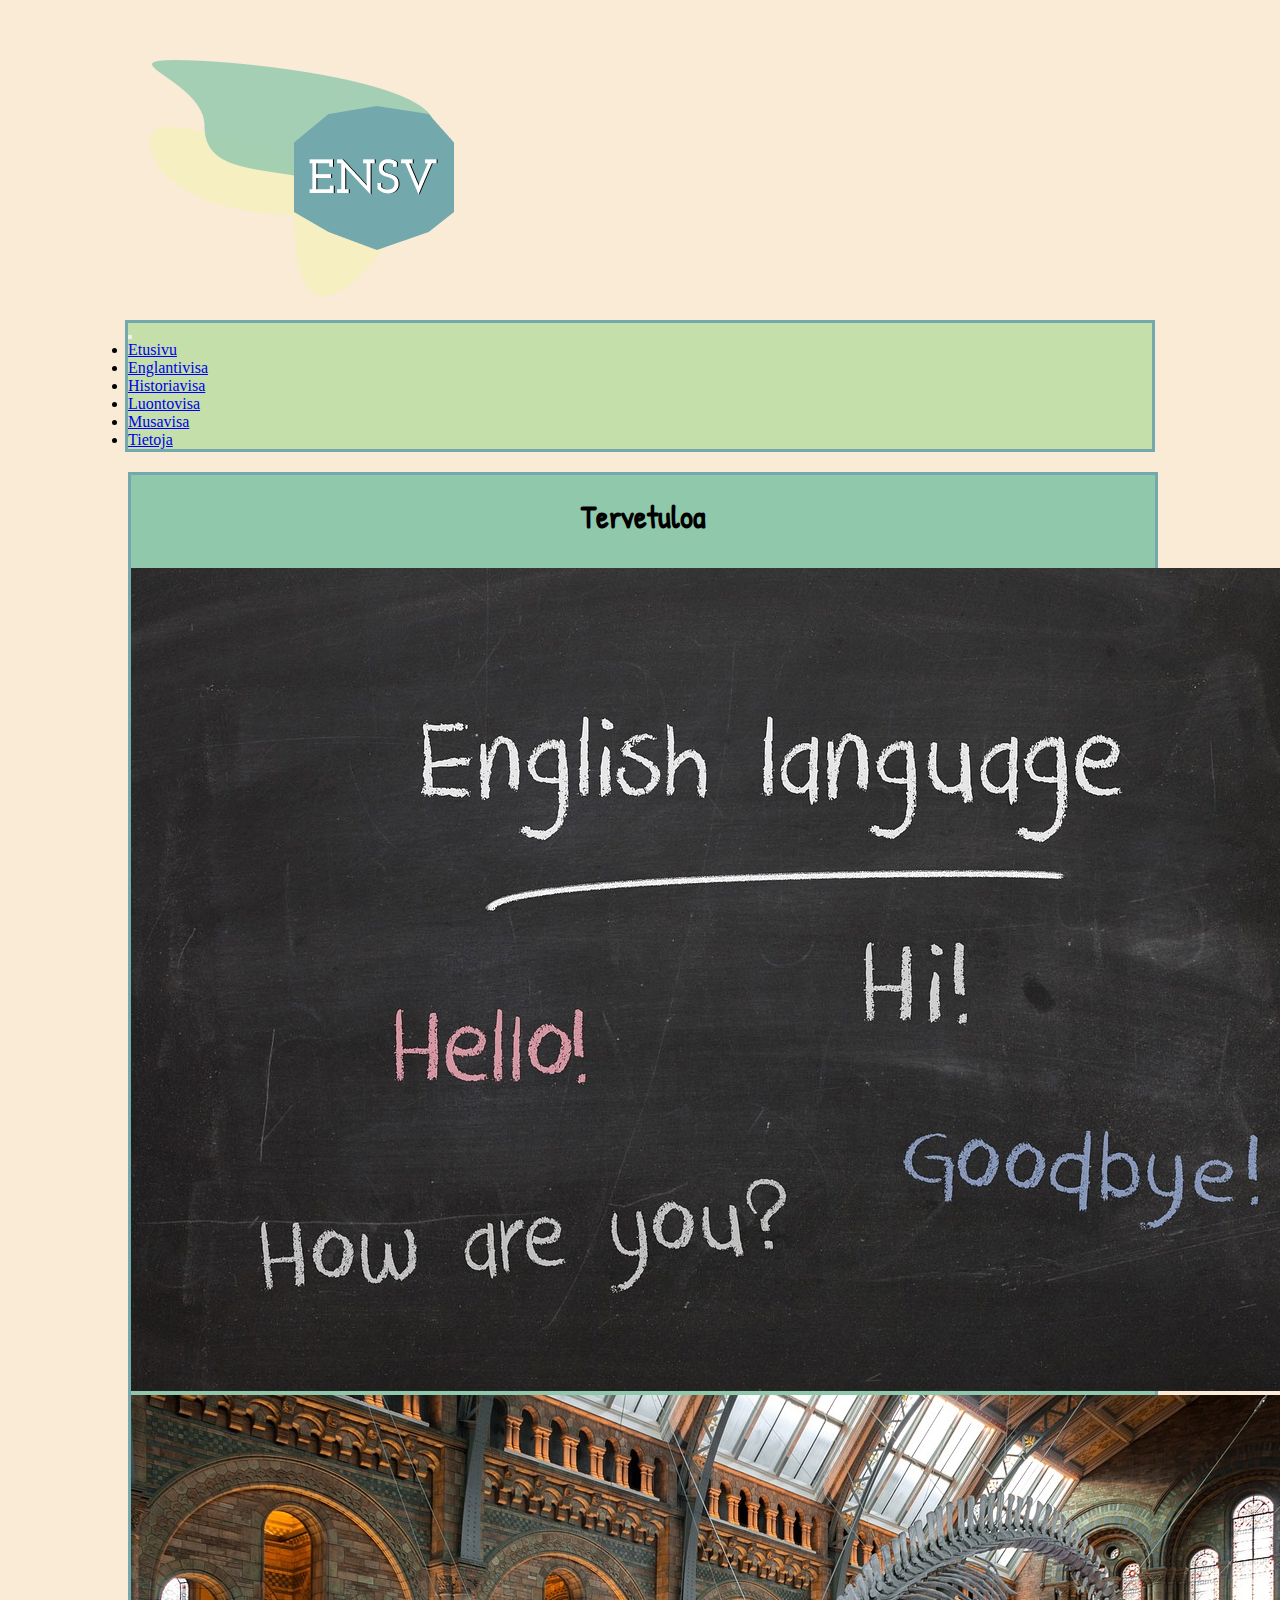
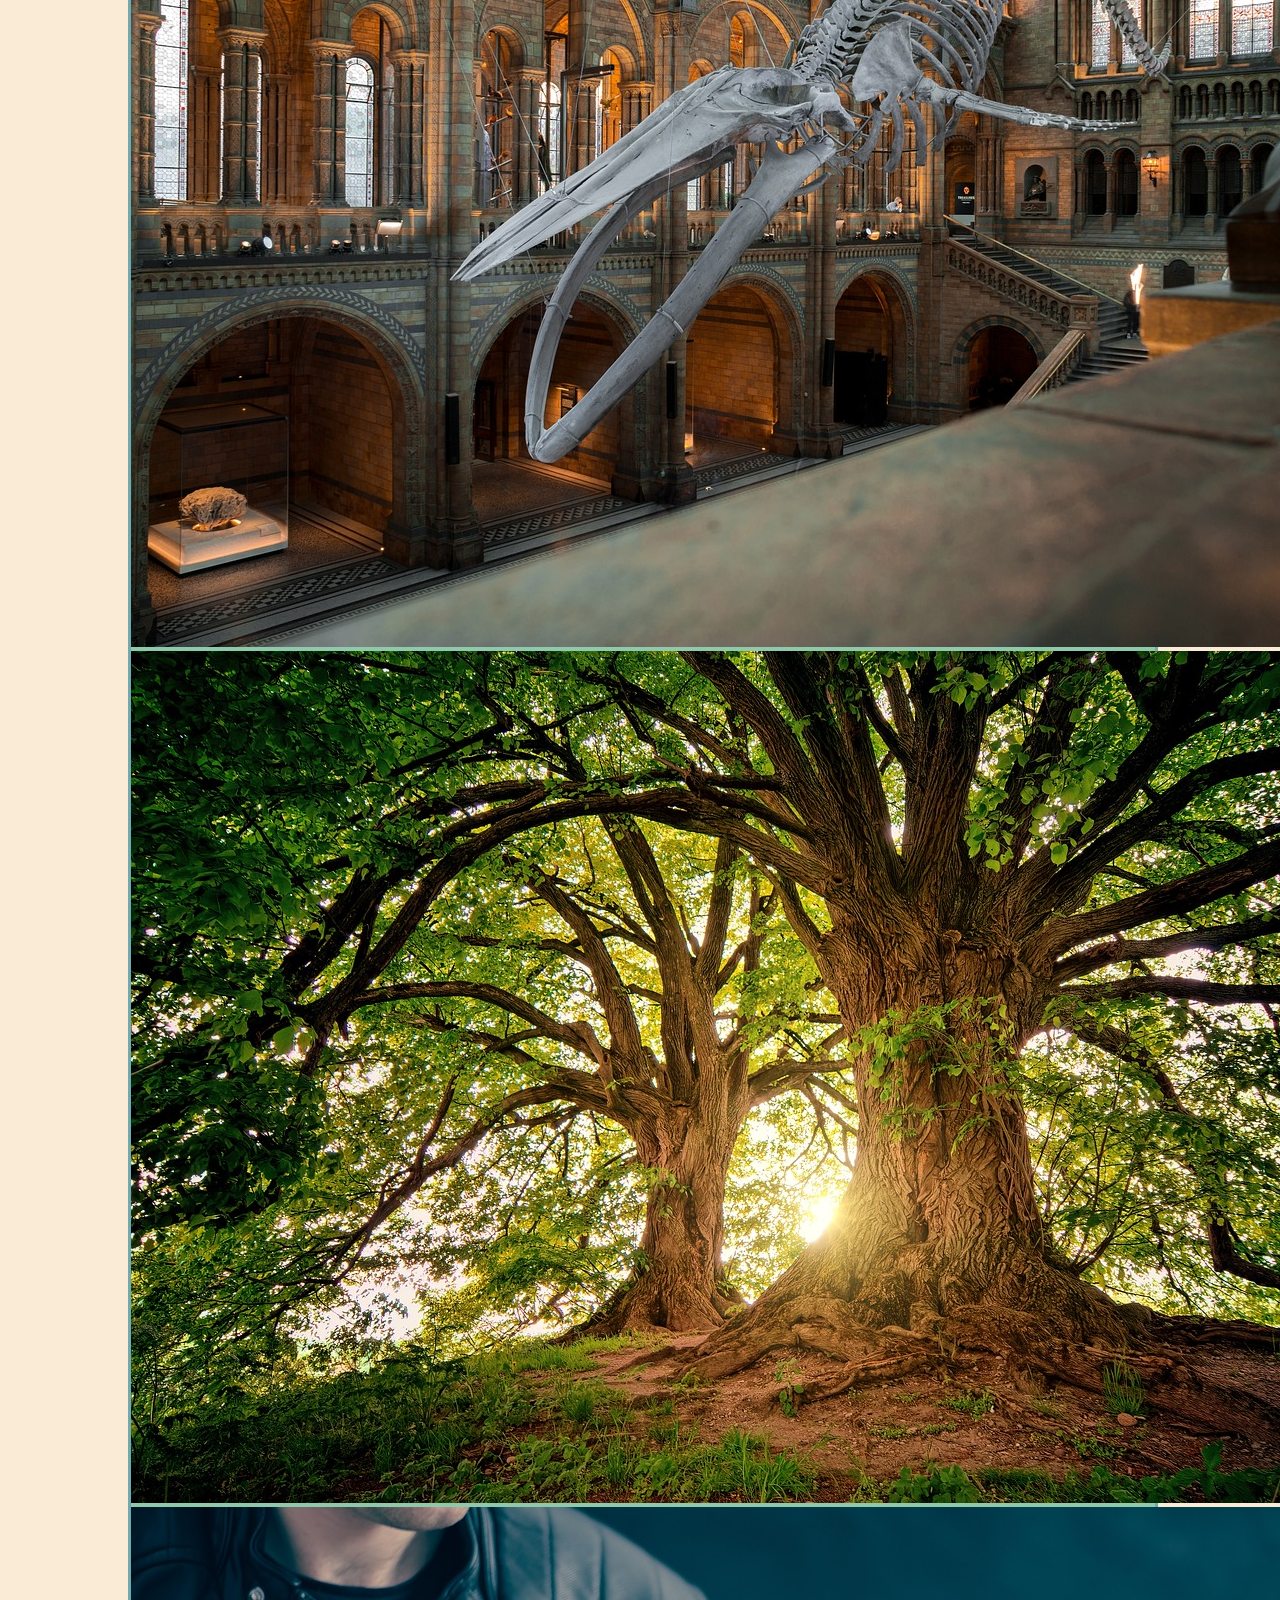
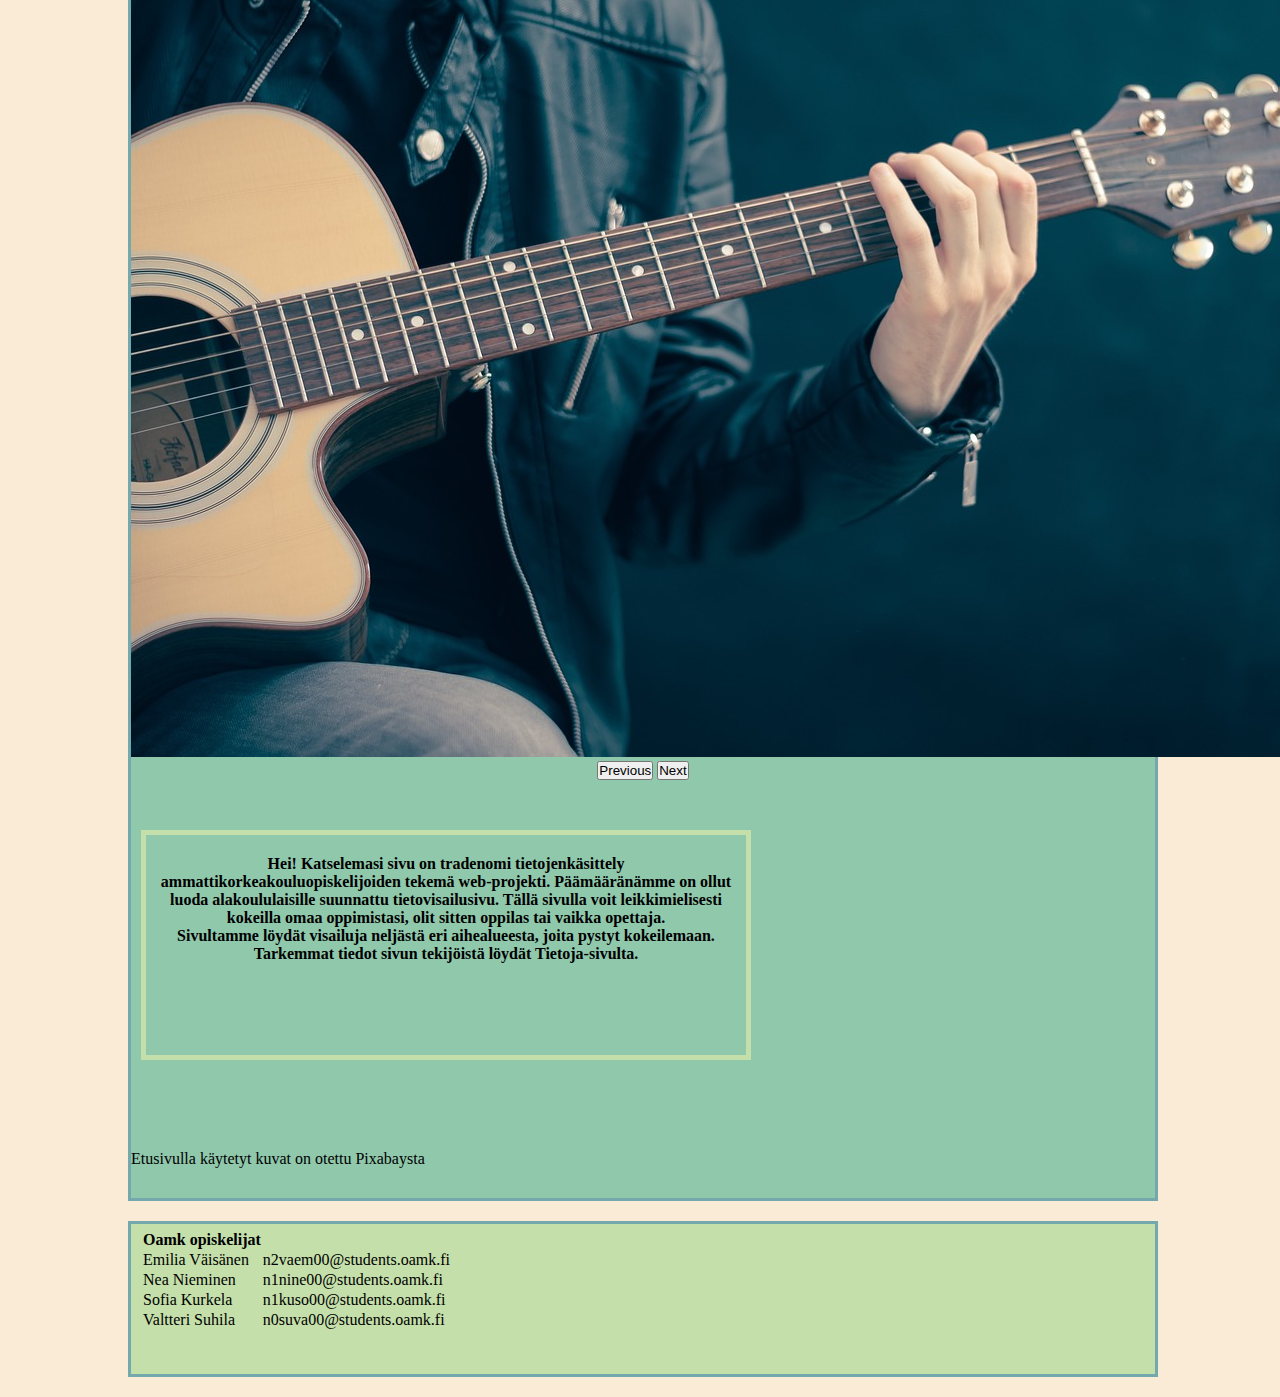
<file: index.html>
<!DOCTYPE html>
<html lang="en">
  <head>
    <meta charset="UTF-8" />
    <meta http-equiv="X-UA-Compatible" content="IE=edge" />
    <meta name="viewport" content="width=device-width, initial-scale=1.0" />
    <title>ENSV Visat</title>
    <!-- bootsrap carousel linkit -->
    <link
      href="https://cdn.jsdelivr.net/npm/bootstrap@5.2.3/dist/css/bootstrap.min.css"
      rel="stylesheet"
      integrity="sha384-rbsA2VBKQhggwzxH7pPCaAqO46MgnOM80zW1RWuH61DGLwZJEdK2Kadq2F9CUG65"
      crossorigin="anonymous"
    />
    <script
      src="https://cdn.jsdelivr.net/npm/bootstrap@5.2.3/dist/js/bootstrap.bundle.min.js"
      integrity="sha384-kenU1KFdBIe4zVF0s0G1M5b4hcpxyD9F7jL+jjXkk+Q2h455rYXK/7HAuoJl+0I4"
      crossorigin="anonymous"
    ></script>

    <link rel="stylesheet" href="style.css" />
    <link
      href="https://cdn.jsdelivr.net/npm/bootstrap@5.1.3/dist/css/bootstrap.min.css"
      rel="stylesheet"
      integrity="sha384-1BmE4kWBq78iYhFldvKuhfTAU6auU8tT94WrHftjDbrCEXSU1oBoqyl2QvZ6jIW3"
      crossorigin="anonymous"
    />
    <script
      src="https://code.jquery.com/jquery-3.2.1.slim.min.js"
      integrity="sha384-KJ3o2DKtIkvYIK3UENzmM7KCkRr/rE9/Qpg6aAZGJwFDMVNA/GpGFF93hXpG5KkN"
      crossorigin="anonymous"
    ></script>
    <script
      src="https://cdn.jsdelivr.net/npm/popper.js@1.12.9/dist/umd/popper.min.js"
      integrity="sha384-ApNbgh9B+Y1QKtv3Rn7W3mgPxhU9K/ScQsAP7hUibX39j7fakFPskvXusvfa0b4Q"
      crossorigin="anonymous"
    ></script>
    <script
      src="https://cdn.jsdelivr.net/npm/bootstrap@4.0.0/dist/js/bootstrap.min.js"
      integrity="sha384-JZR6Spejh4U02d8jOt6vLEHfe/JQGiRRSQQxSfFWpi1MquVdAyjUar5+76PVCmYl"
      crossorigin="anonymous"
    ></script>
    <!-- google fontin link -->
    <link rel="preconnect" href="https://fonts.googleapis.com" />
    <link rel="preconnect" href="https://fonts.gstatic.com" crossorigin />
    <link
      href="https://fonts.googleapis.com/css2?family=Patrick+Hand&display=swap"
      rel="stylesheet"
    />
  </head>
  <body id="body">
    <p>
      <a href="index.html">
        <img id="logo" src="kuvat/ensv.png" alt="index.html" />
      </a>
    </p>
    <nav class="navbar navbar-expand-lg navbar-light">
      <a class="navbar-brand" href="#" style="display: none">Navbar</a>
      <button
        class="navbar-toggler"
        type="button"
        data-toggle="collapse"
        data-target="#navbarNav"
        aria-controls="navbarNav"
        aria-expanded="false"
        aria-label="Toggle navigation"
      >
        <span class="navbar-toggler-icon"></span>
      </button>
      <div class="collapse navbar-collapse" id="navbarNav">
        <ul class="navbar-nav">
          <li class="nav-item active">
            <a class="nav-link" href="index.html">Etusivu</a>
          </li>
          <li class="nav-item">
            <a class="nav-link" href="visat/englantivisa.html">Englantivisa</a>
          </li>
          <li class="nav-item">
            <a class="nav-link" href="visat/historiavisa.html">Historiavisa</a>
          </li>
          <li class="nav-item">
            <a class="nav-link" href="visat/luontovisa.html">Luontovisa</a>
          </li>
          <li class="nav-item">
            <a class="nav-link" href="visat/musavisa.html">Musavisa</a>
          </li>
          <li class="nav-item">
            <a class="nav-link" href="tietojasivu/tietoja.html">Tietoja</a>
          </li>
        </ul>
      </div>
    </nav>
    <article>
      <h1 id="ekaotsikko">Tervetuloa</h1>

      <!-- bootstrap column alkaa -->
      <div class="container text-center">
        <div class="row">
          <div class="col">
            <!-- Bootstrap carousel alkaa -->
            <div
              id="carouselExampleControls"
              class="carousel slide"
              data-bs-ride="carousel"
            >
              <div class="carousel-inner">
                <div class="carousel-item active">
                  <img
                    src="kuvat/enkkukuva.jpg"
                    class="d-block w-100"
                    alt="enkkukuva"
                  />
                </div>
                <div class="carousel-item">
                  <img
                    src="kuvat/historiakuva.jpg"
                    class="d-block w-100"
                    alt="historiakuva"
                  />
                </div>
                <div class="carousel-item">
                  <img
                    src="kuvat/luontokuva.jpg"
                    class="d-block w-100"
                    alt="luontokuva"
                  />
                </div>
                <div class="carousel-item">
                  <img
                    src="kuvat/Musiikkikuva.jpg"
                    class="d-block w-100"
                    alt="musiikkikuva"
                  />
                </div>
              </div>
              <button
                class="carousel-control-prev"
                type="button"
                data-bs-target="#carouselExampleControls"
                data-bs-slide="prev"
              >
                <span
                  class="carousel-control-prev-icon"
                  aria-hidden="true"
                ></span>
                <span class="visually-hidden">Previous</span>
              </button>
              <button
                class="carousel-control-next"
                type="button"
                data-bs-target="#carouselExampleControls"
                data-bs-slide="next"
              >
                <span
                  class="carousel-control-next-icon"
                  aria-hidden="true"
                ></span>
                <span class="visually-hidden">Next</span>
              </button>
            </div>
            <!-- Bootstrap carousel loppuu -->
          </div>
          <div class="col">
            <h2 style="font-size: 1em" id="textcontent">Hei! Katselemasi sivu on tradenomi tietojenkäsittely ammattikorkeakouluopiskelijoiden tekemä web-projekti. Päämääränämme on ollut luoda alakoululaisille suunnattu tietovisailusivu. Tällä sivulla voit leikkimielisesti kokeilla omaa oppimistasi, olit sitten oppilas tai vaikka opettaja. <br> Sivultamme löydät visailuja neljästä eri aihealueesta, joita pystyt kokeilemaan. Tarkemmat tiedot sivun tekijöistä löydät <a href="tietojasivu/tietoja.html" id="info"> Tietoja-</a>sivulta.<br> 
            </h2>
            <p>Etusivulla käytetyt kuvat on otettu <a href="https://pixabay.com/"  target="_blank" id="pixabay">Pixabaysta</a></p> 
          </div>
        </div>
      </div>
      <!-- bootstrap column loppuu -->
    </article>
    <footer>
      <table>
        <tr>
          <th>Oamk opiskelijat</th>
        </tr>
        <tr>
          <td>Emilia Väisänen</td>
          <td>n2vaem00@students.oamk.fi</td>
        </tr>
        <tr>
          <td>Nea Nieminen</td>
          <td>n1nine00@students.oamk.fi</td>
        </tr>
        <tr>
          <td>Sofia Kurkela</td>
          <td>n1kuso00@students.oamk.fi</td>
        </tr>
        <tr>
          <td>Valtteri Suhila</td>
          <td>n0suva00@students.oamk.fi</td>
        </tr>
      </table>
    </footer>
  </body>
</html>
</file>
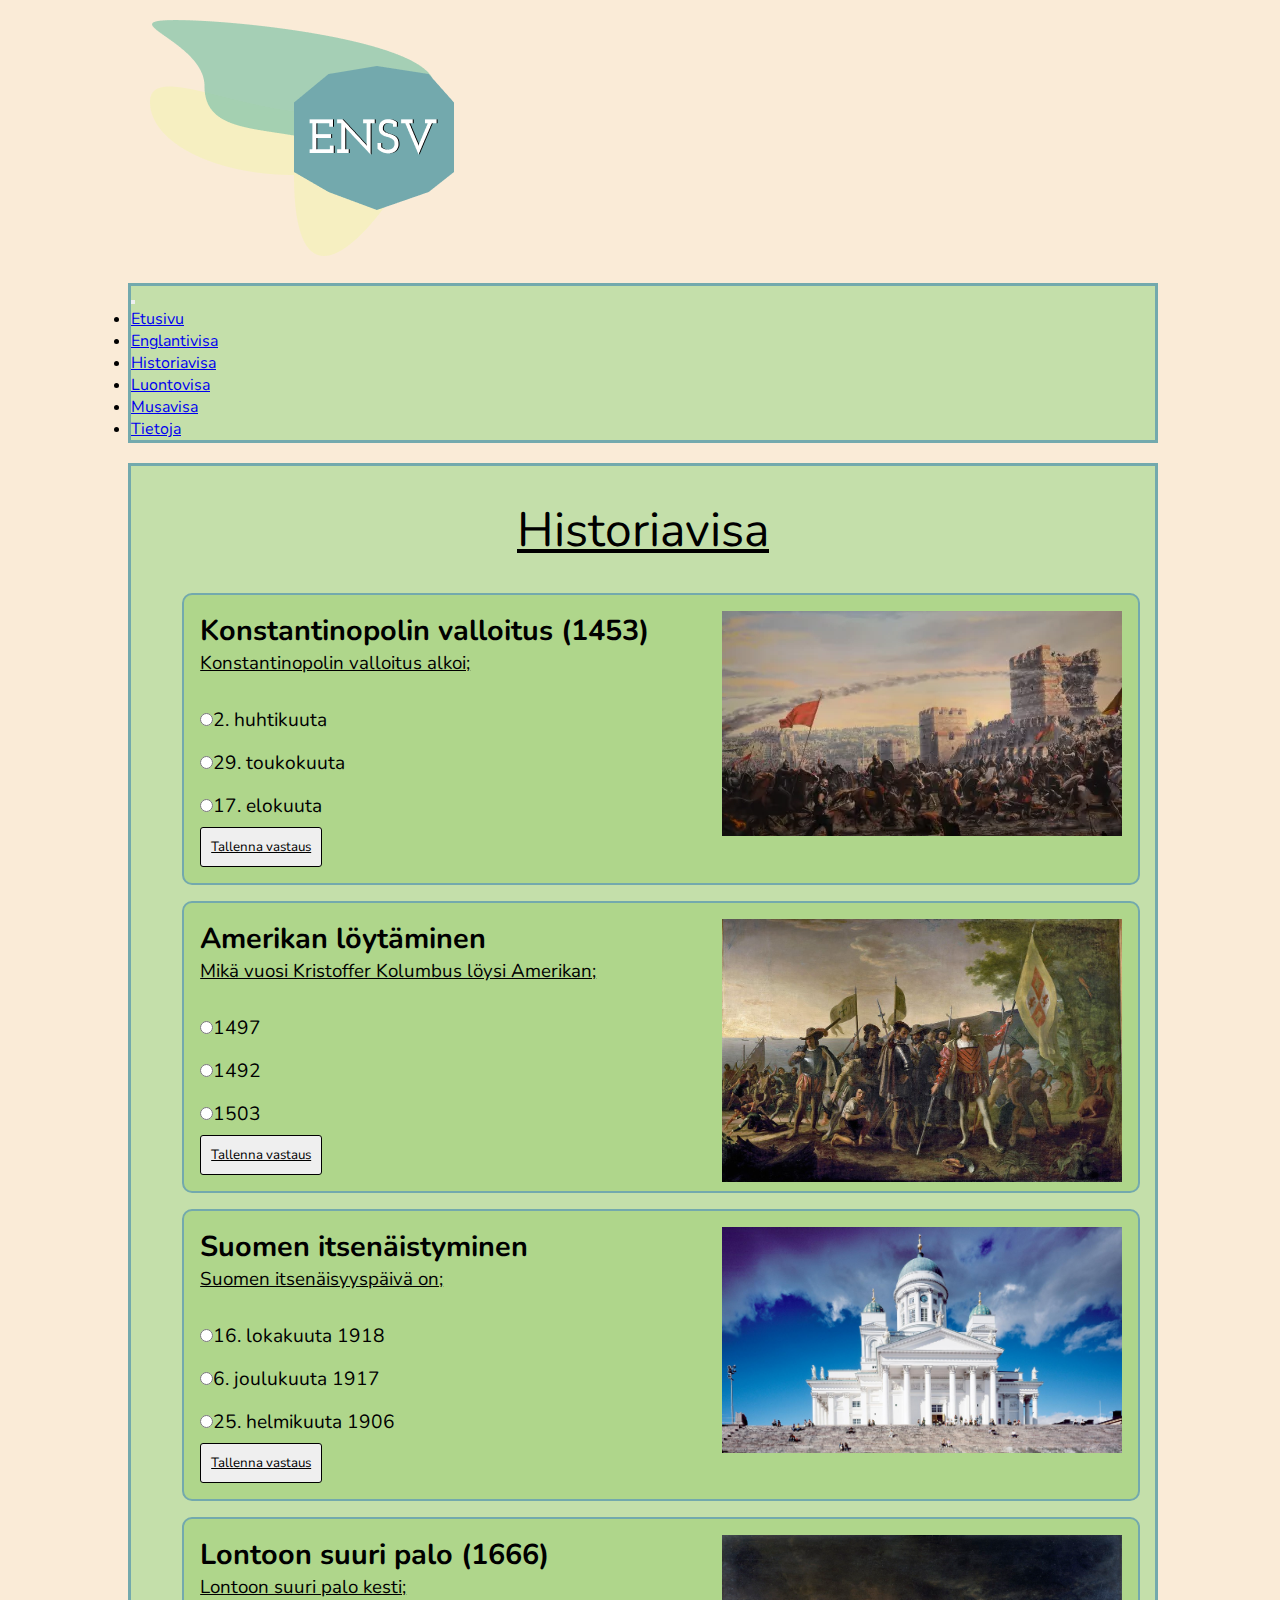
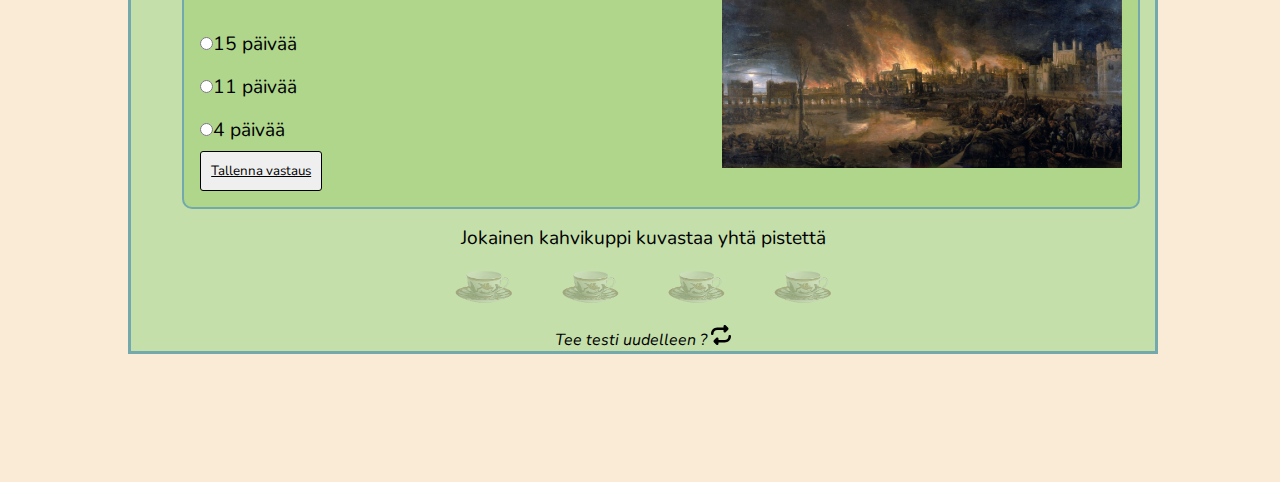
<file: visat/historiavisa.html>
<!DOCTYPE html>
<html lang="en">
<head>
    <meta charset="UTF-8">
    <meta http-equiv="X-UA-Compatible" content="IE=edge">
    <meta name="viewport" content="width=device-width, initial-scale=1.0">
    <title>Document</title>
    <link rel="stylesheet" href="../tyylit/historiavisa.css">
    <link href="https://cdn.jsdelivr.net/npm/bootstrap@5.1.3/dist/css/bootstrap.min.css" rel="stylesheet" integrity="sha384-1BmE4kWBq78iYhFldvKuhfTAU6auU8tT94WrHftjDbrCEXSU1oBoqyl2QvZ6jIW3" crossorigin="anonymous">
    <link rel="preconnect" href="https://fonts.googleapis.com">
    <link rel="preconnect" href="https://fonts.gstatic.com" crossorigin>
    <link href="https://fonts.googleapis.com/css2?family=Nunito:wght@300&display=swap" rel="stylesheet">
    <link rel="stylesheet" href="https://fonts.googleapis.com/css2?family=Material+Symbols+Outlined:opsz,wght,FILL,GRAD@20..48,100..700,0..1,-50..200" />
</head>
<body id="body">
    <p><a href="../index.html">    
        <img id="logo" src="../kuvat/ensv.png" alt="index.html">
    </a></p>
    <nav class="navbar navbar-expand-lg navbar-light">
        <a class="navbar-brand" href="#" style="display: none">Navbar</a>
        <button class="navbar-toggler" type="button" data-toggle="collapse" data-target="#navbarNav" aria-controls="navbarNav" aria-expanded="false" aria-label="Toggle navigation">
          <span class="navbar-toggler-icon"></span>
        </button>
        <div class="collapse navbar-collapse" id="navbarNav">
          <ul class="navbar-nav">
            <li class="nav-item active">
              <a class="nav-link" href="../index.html">Etusivu</a>
            </li>
            <li class="nav-item">
              <a class="nav-link" href="../visat/englantivisa.html">Englantivisa</a>
            </li>
            <li class="nav-item">
              <a class="nav-link" href="../visat/historiavisa.html">Historiavisa</a>
            </li>
            <li class="nav-item">
              <a class="nav-link" href="../visat/luontovisa.html">Luontovisa</a>
            </li>
            <li class="nav-item">
              <a class="nav-link" href="../visat/musavisa.html">Musavisa</a>
            </li>
            <li class="nav-item">
              <a class="nav-link" href="../tietojasivu/tietoja.html">Tietoja</a>
            </li>
          </ul>
        </div>
      </nav>
<article>    
    <ul id="historiavisa">Historiavisa</ul>
        <div id="kysymys">
            <img src="../kuvat/konstantinopoli.png" style="float: right" id="kuva">
                <h2>Konstantinopolin valloitus (1453)
                    <p id="otsikko2">Konstantinopolin valloitus alkoi;</p>
                </h2>
            <div>
                <br><input type="radio" name="kysymys1" class="vaihtoehdot" id="correct1"><span id="question">2. huhtikuuta</span>
                <br><input type="radio" name="kysymys1" class="vaihtoehdot" id="wrong1"><span id="question">29. toukokuuta</span>
                <br><input type="radio" name="kysymys1" class="vaihtoehdot" id="wrong2"><span id="question">17. elokuuta</span>
                <br><button name="Tallenna" type="submit" onclick="results()" id="save">Tallenna vastaus</button>
                <p id="answer1"></p>
            </div>
        </div>
        <div id="kysymys">
            <img src="../kuvat/kolumbus.png" style="float: right" id="kuva">
                <h2>Amerikan löytäminen
                    <p id="otsikko2">Mikä vuosi Kristoffer Kolumbus löysi Amerikan;</p>
                </h2>
            <div>
                <br><input type="radio" name="kysymys2" class="vaihtoehdot" id="wrong3"><span id="question">1497</span> 
                <br><input type="radio" name="kysymys2" class="vaihtoehdot" id="correct2"><span id="question">1492</span>
                <br><input type="radio" name="kysymys2" class="vaihtoehdot" id="wrong4"><span id="question">1503</span>
                <br><button name="Tallenna" type="submit" onclick="results()" id="save">Tallenna vastaus</button>
                <p id="answer2"></p>
            </div>
        </div>
        <div id="kysymys">
            <img src="../kuvat/tuomiokirkko.png" style="float: right" id="kuva">
                <h2>Suomen itsenäistyminen
                    <p id="otsikko2">Suomen itsenäisyyspäivä on;</p>
                </h2>
            <div>
                <br><input type="radio" name="kysymys3" class="vaihtoehdot" id="wrong5"><span id="question">16. lokakuuta 1918</span>
                <br><input type="radio" name="kysymys3" class="vaihtoehdot" id="correct3"><span id="question">6. joulukuuta 1917</span>
                <br><input type="radio" name="kysymys3" class="vaihtoehdot" id="wrong6"><span id="question">25. helmikuuta 1906</span>
                <br><button name="Tallenna" type="submit" onclick="results()" id="save">Tallenna vastaus</button>
                <p id="answer3"></p>
            </div>
        </div>
        <div id="kysymys">
            <img src="../kuvat/lontoo.png" style="float: right" id="kuva">
                <h2>Lontoon suuri palo (1666)
                    <p id="otsikko2">Lontoon suuri palo kesti;</p>
                </h2>
            <div>
                <br><input type="radio" name="kysymys4" class="vaihtoehdot" id="wrong7"><span id="question">15 päivää</span>
                <br><input type="radio" name="kysymys4" class="vaihtoehdot" id="wrong8"><span id="question">11 päivää</span>
                <br><input type="radio" name="kysymys4" class="vaihtoehdot" id="correct4"><span id="question">4 päivää</span>
                <br><button name="Tallenna" type="submit" onclick="results()" id="save">Tallenna vastaus</button>
                <p id="answer4"></p>
            </div>
        </div>
    <div id="kahvi">
        <p style="text-align: center;">Jokainen kahvikuppi kuvastaa yhtä pistettä</p>
        <img src="../kuvat/kahvikuppi.png" alt="" id="kahvi1" class="kahvi">
        <img src="../kuvat/kahvikuppi.png" alt="" id="kahvi2" class="kahvi">
        <img src="../kuvat/kahvikuppi.png" alt="" id="kahvi3" class="kahvi">
        <img src="../kuvat/kahvikuppi.png" alt="" id="kahvi4" class="kahvi">
    </div>
    <div id="repeat"><i class="fa-solid fa-repeat"> Tee testi uudelleen ? <a href="historiavisa.html"> </i><svg xmlns="http://www.w3.org/2000/svg" viewBox="0 0 512 512"><!--! Font Awesome Pro 6.2.1 by @fontawesome - https://fontawesome.com License - https://fontawesome.com/license (Commercial License) Copyright 2022 Fonticons, Inc. --><path d="M0 224c0 17.7 14.3 32 32 32s32-14.3 32-32c0-53 43-96 96-96H320v32c0 12.9 7.8 24.6 19.8 29.6s25.7 2.2 34.9-6.9l64-64c12.5-12.5 12.5-32.8 0-45.3l-64-64c-9.2-9.2-22.9-11.9-34.9-6.9S320 19.1 320 32V64H160C71.6 64 0 135.6 0 224zm512 64c0-17.7-14.3-32-32-32s-32 14.3-32 32c0 53-43 96-96 96H192V352c0-12.9-7.8-24.6-19.8-29.6s-25.7-2.2-34.9 6.9l-64 64c-12.5 12.5-12.5 32.8 0 45.3l64 64c9.2 9.2 22.9 11.9 34.9 6.9s19.8-16.6 19.8-29.6V448H352c88.4 0 160-71.6 160-160z"/></svg></div></a>
</article>
<script src="../javascriptit/historiavisa.js"></script>
</body>
</html>
</file>
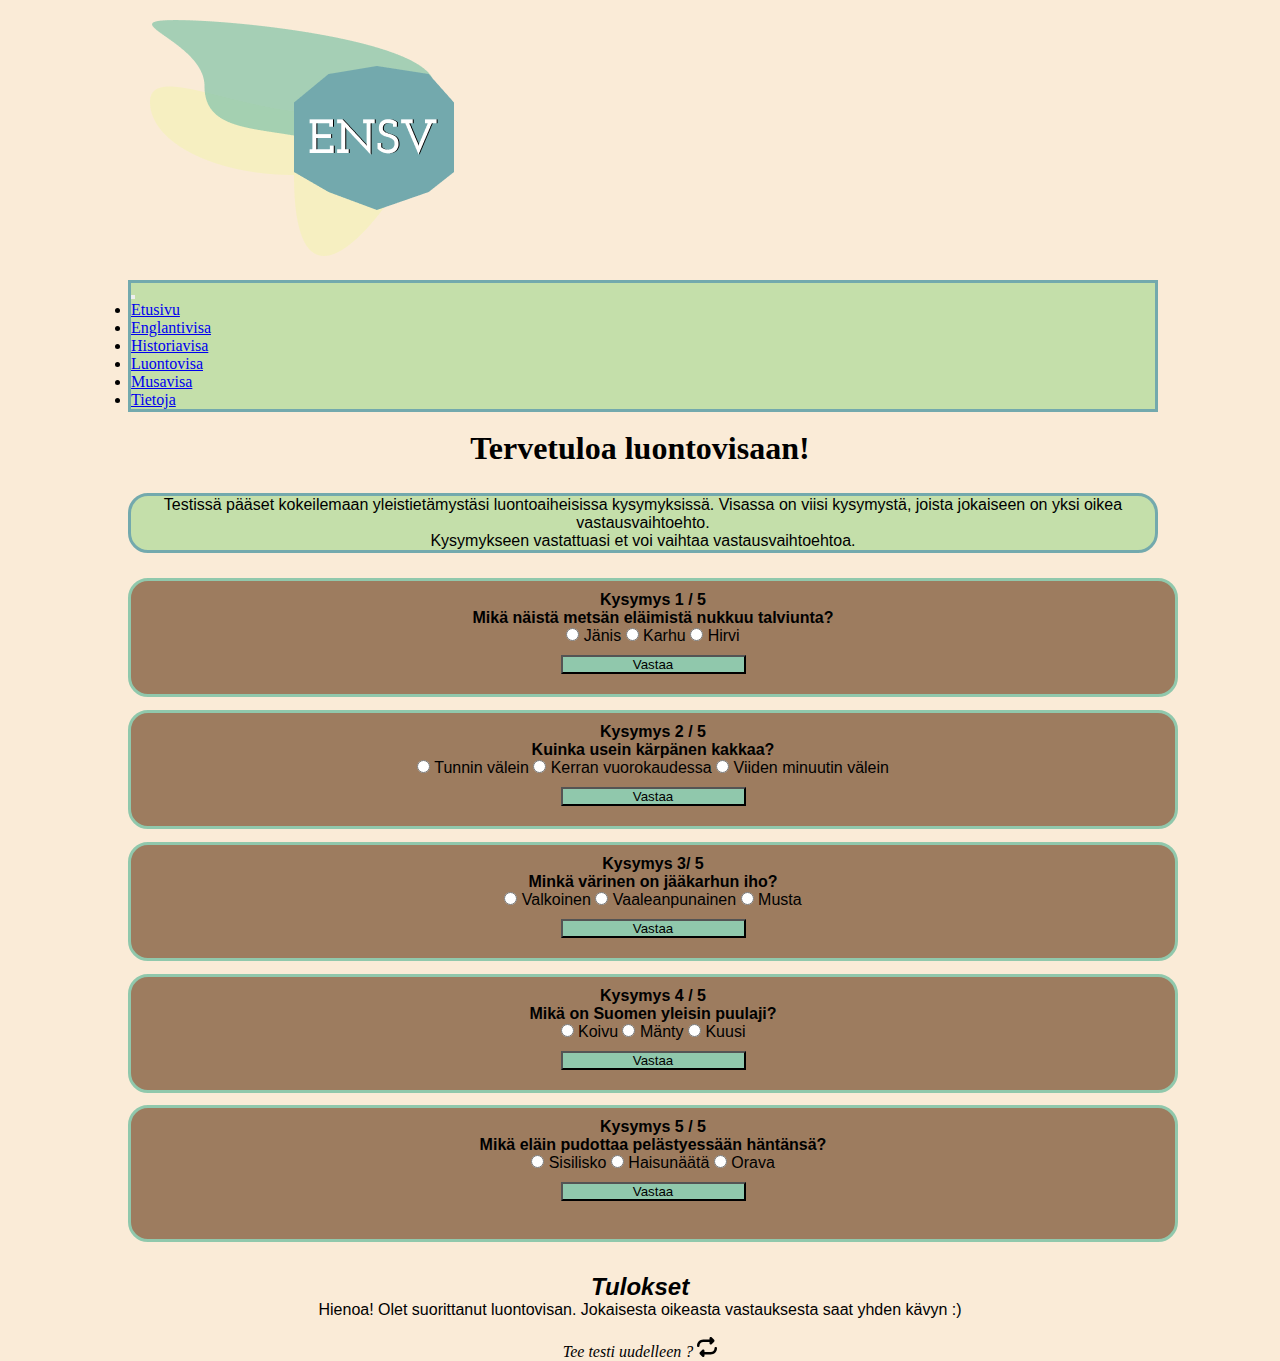
<file: visat/luontovisa.html>
<!DOCTYPE html>
<html lang="en">
<head>
  <meta charset="UTF-8">
  <meta http-equiv="X-UA-Compatible" content="IE=edge">
  <meta name="viewport" content="width=device-width, initial-scale=1.0">
  <title>Luontovisa</title>
  <link href="https://cdn.jsdelivr.net/npm/bootstrap@5.1.3/dist/css/bootstrap.min.css" rel="stylesheet" integrity="sha384-1BmE4kWBq78iYhFldvKuhfTAU6auU8tT94WrHftjDbrCEXSU1oBoqyl2QvZ6jIW3" crossorigin="anonymous">
    <script src="https://code.jquery.com/jquery-3.2.1.slim.min.js" integrity="sha384-KJ3o2DKtIkvYIK3UENzmM7KCkRr/rE9/Qpg6aAZGJwFDMVNA/GpGFF93hXpG5KkN" crossorigin="anonymous"></script>
    <script src="https://cdn.jsdelivr.net/npm/popper.js@1.12.9/dist/umd/popper.min.js" integrity="sha384-ApNbgh9B+Y1QKtv3Rn7W3mgPxhU9K/ScQsAP7hUibX39j7fakFPskvXusvfa0b4Q" crossorigin="anonymous"></script>
    <script src="https://cdn.jsdelivr.net/npm/bootstrap@4.0.0/dist/js/bootstrap.min.js" integrity="sha384-JZR6Spejh4U02d8jOt6vLEHfe/JQGiRRSQQxSfFWpi1MquVdAyjUar5+76PVCmYl" crossorigin="anonymous"></script>
<link rel="stylesheet" href="../tyylit/luontovisa.css">
</head>
<body id="content">

  <!-- Logon linkitys vie etusivulle -->
  <p><a href="../index.html">    
    <img id="logo" src="../kuvat/ensv.png" alt="index.html">
    </a></p>

    <!-- Navbar bootstrapista, linkitykset eri sivuille-->
        <nav class="navbar navbar-expand-lg navbar-light">
          <a class="navbar-brand" href="#" style="display: none">Navbar</a>
          <button class="navbar-toggler" type="button" data-toggle="collapse" data-target="#navbarNav" aria-controls="navbarNav" aria-expanded="false" aria-label="Toggle navigation">
            <span class="navbar-toggler-icon"></span>
          </button>
          <div class="collapse navbar-collapse" id="navbarNav">
            <ul class="navbar-nav">
              <li class="nav-item active">
                <a class="nav-link" href="../index.html">Etusivu</a>
              </li>
              <li class="nav-item">
                <a class="nav-link" href="../visat/englantivisa.html">Englantivisa</a>
              </li>
              <li class="nav-item">
                <a class="nav-link" href="../visat/historiavisa.html">Historiavisa</a>
              </li>
              <li class="nav-item">
                <a class="nav-link" href="../visat/luontovisa.html">Luontovisa</a>
              </li>
              <li class="nav-item">
                <a class="nav-link" href="../visat/musavisa.html">Musavisa</a>
              </li>
              <li class="nav-item">
                <a class="nav-link" href="../tietojasivu/tietoja.html">Tietoja</a>
              </li>
            </ul>
          </div>
        </nav>

        <br>

  <h1>Tervetuloa luontovisaan!</h1>
  <p id="caption">Testissä pääset kokeilemaan yleistietämystäsi luontoaiheisissa kysymyksissä. Visassa on viisi kysymystä, joista jokaiseen on yksi oikea vastausvaihtoehto. <br> Kysymykseen vastattuasi et voi vaihtaa vastausvaihtoehtoa. </p>

  <div class="questionBox">
    <b> <p class="questions"> <span> Kysymys 1 / 5 </span> Mikä näistä metsän eläimistä nukkuu talviunta? </p></b>
      
      <input type="radio" name="answer1" id="wrong1"> <span> Jänis </span>
      <input type="radio" name="answer1"  id="correct1"> <span> Karhu </span>
      <input type="radio" name="answer1" id="wrong2"> <span> Hirvi </span>

      <div>
        <button class="submit" onclick="getResults()" type="submit"> Vastaa </button>
      </div>

        <p id="result1"></p>
  </div>

  <div class="questionBox">
    <b><p class="questions"> <span> Kysymys 2 / 5 </span> Kuinka usein kärpänen kakkaa? </p></b>
      <input type="radio" name="answer2" id="wrong3"> <span> Tunnin välein </span>
      <input type="radio" name="answer2"  id="wrong4"> <span> Kerran vuorokaudessa </span>
      <input type="radio" name="answer2"  id="correct2"> <span> Viiden minuutin välein </span>
      
      <div>
        <button class="submit" onclick="getResults()" type="submit"> Vastaa </button>
      </div>
        <p id="result2"></p>
  </div>
  
  <div class="questionBox">
     <b> <p class="questions"> <span> Kysymys 3/ 5 </span> Minkä värinen on jääkarhun iho? </p> </b>
      <input type="radio" name="answer3"  id="wrong5"> <span> Valkoinen </span>
      <input type="radio" name="answer3"  id="wrong6"> <span>Vaaleanpunainen </span>
      <input type="radio" name="answer3"  id="correct3"> <span> Musta </span>
      <div>
        <button class="submit" onclick="getResults()" type="submit"> Vastaa </button>
      </div>
        <p id="result3"></p>
  </div>

  <div class="questionBox">
     <b><p class="questions"> <span> Kysymys 4 / 5 </span> Mikä on Suomen yleisin puulaji? </p> </b> 
      <input type="radio" name="answer4"  id="wrong7"> <span> Koivu </span>
      <input type="radio" name="answer4"  id="correct4"> <span> Mänty </span>
      <input type="radio" name="answer4"  id="wrong8"> <span> Kuusi </span>
      <div>
        <button class="submit" onclick="getResults()" type="submit"> Vastaa </button>
      </div>
        <p id="result4"></p>
  </div>
  
  <div class="questionBox">
      <b> <p class="questions"> <span> Kysymys 5 / 5 </span> Mikä eläin pudottaa pelästyessään häntänsä? </p> </b>
      <input type="radio" name="answer5" id="correct5"> <span> Sisilisko </span>
      <input type="radio" name="answer5" id="wrong9"> <span> Haisunäätä </span>
      <input type="radio" name="answer5" id="wrong10"> <span> Orava </span>

      <div>
        <button class="submit" onclick="getResults()" type="submit"> Vastaa </button>
      </div>
        <p id="result5"></p>
      <br>
  </div>
      <br>
      
    <h2> Tulokset </h2>
    <p id="results"> Hienoa! Olet suorittanut luontovisan. Jokaisesta oikeasta vastauksesta saat yhden kävyn :)</p >

    <img class="kuvia" id="kuva1" src="../kuvat/käpy.png" alt="käpy" srcset="" hidden>
    <img class="kuvia" id="kuva2" src="../kuvat/käpy.png" alt="käpy" srcset="" hidden>
    <img class="kuvia" id="kuva3" src="../kuvat/käpy.png" alt="käpy" srcset="" hidden>
    <img class="kuvia" id="kuva4" src="../kuvat/käpy.png" alt="käpy" srcset="" hidden>
    <img class="kuvia" id="kuva5" src="../kuvat/käpy.png" alt="käpy" srcset="" hidden>
    <br>

    <!-- Ikoni Font Awesome -->
    <div id="repeat"><i class="fa-solid fa-repeat"> Tee testi uudelleen ? <a href="luontovisa.html"> </i><svg xmlns="http://www.w3.org/2000/svg" viewBox="0 0 512 512"><!--! Font Awesome Pro 6.2.1 by @fontawesome - https://fontawesome.com License - https://fontawesome.com/license (Commercial License) Copyright 2022 Fonticons, Inc. --><path d="M0 224c0 17.7 14.3 32 32 32s32-14.3 32-32c0-53 43-96 96-96H320v32c0 12.9 7.8 24.6 19.8 29.6s25.7 2.2 34.9-6.9l64-64c12.5-12.5 12.5-32.8 0-45.3l-64-64c-9.2-9.2-22.9-11.9-34.9-6.9S320 19.1 320 32V64H160C71.6 64 0 135.6 0 224zm512 64c0-17.7-14.3-32-32-32s-32 14.3-32 32c0 53-43 96-96 96H192V352c0-12.9-7.8-24.6-19.8-29.6s-25.7-2.2-34.9 6.9l-64 64c-12.5 12.5-12.5 32.8 0 45.3l64 64c9.2 9.2 22.9 11.9 34.9 6.9s19.8-16.6 19.8-29.6V448H352c88.4 0 160-71.6 160-160z"/></svg></div></a>
    
<script src="../javascriptit/luontovisa.js"></script>
</body>
</html>
</file>
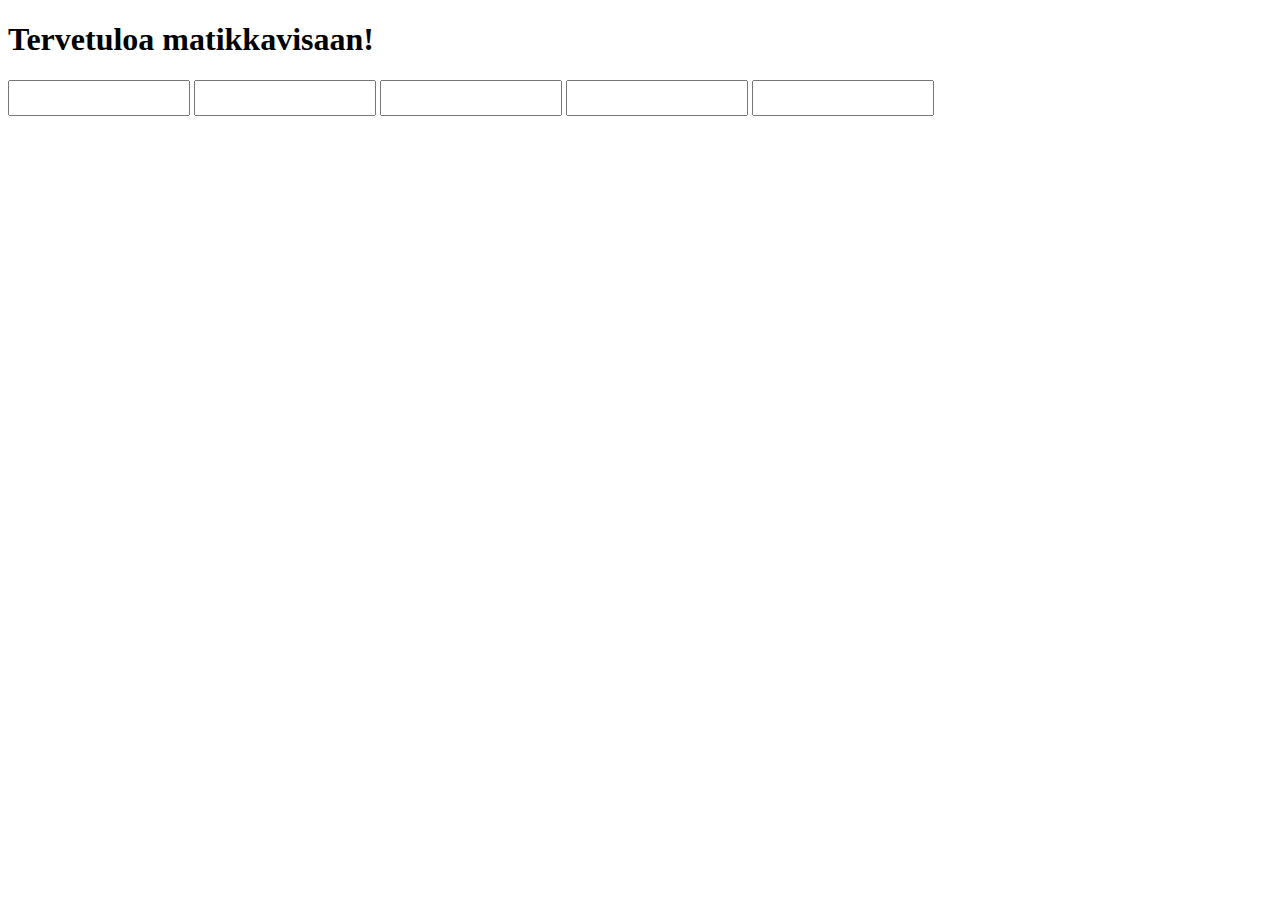
<file: visat/matikkavisa.html>
<!DOCTYPE html>
<html lang="en">
<head>
    <meta charset="UTF-8">
    <meta http-equiv="X-UA-Compatible" content="IE=edge">
    <meta name="viewport" content="width=device-width, initial-scale=1.0">
    <title>Matikkavisa</title>
    
</head>
<body>
    <h1>Tervetuloa matikkavisaan!</h1>
    <style>
        textarea {
          resize: none;
        }
        </style>
    
    <textarea></textarea>
    <textarea></textarea>
    <textarea></textarea>
    <textarea></textarea>
    <textarea></textarea>
    
</body>
</html>
</file>
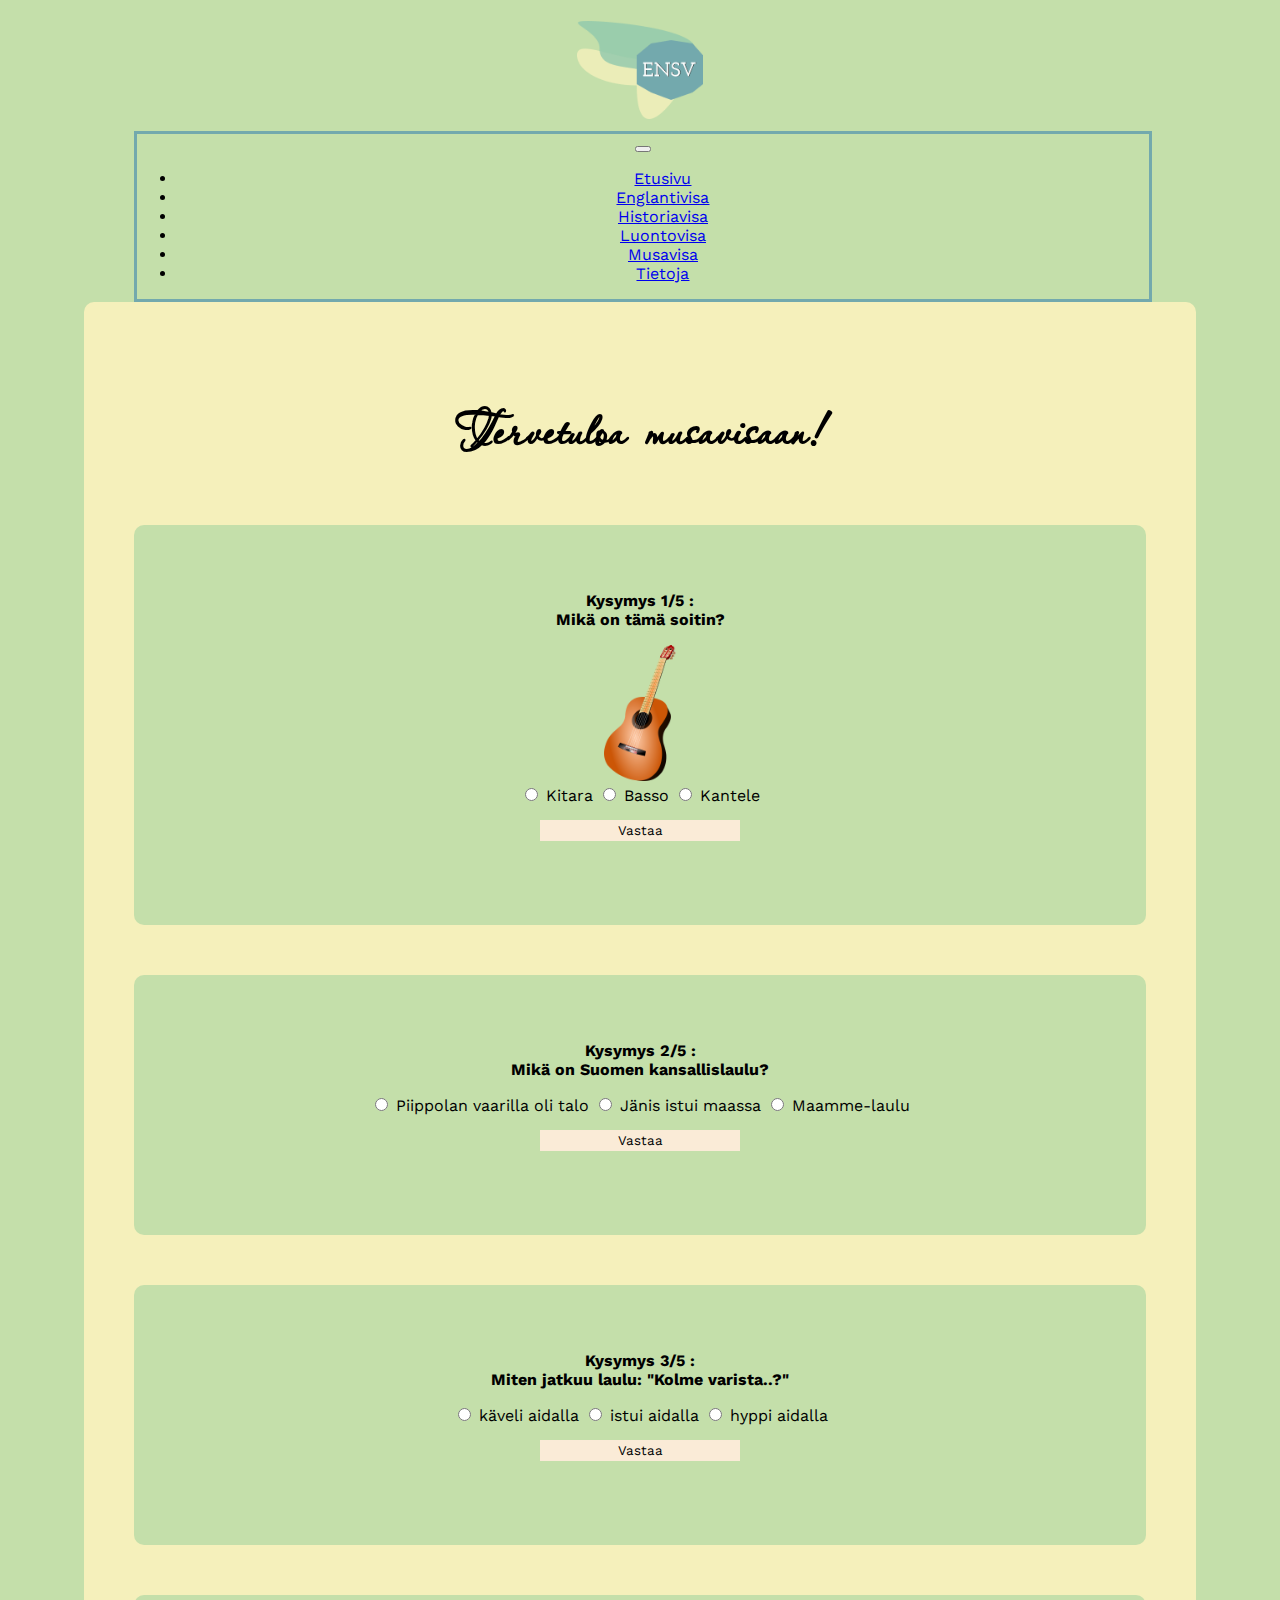
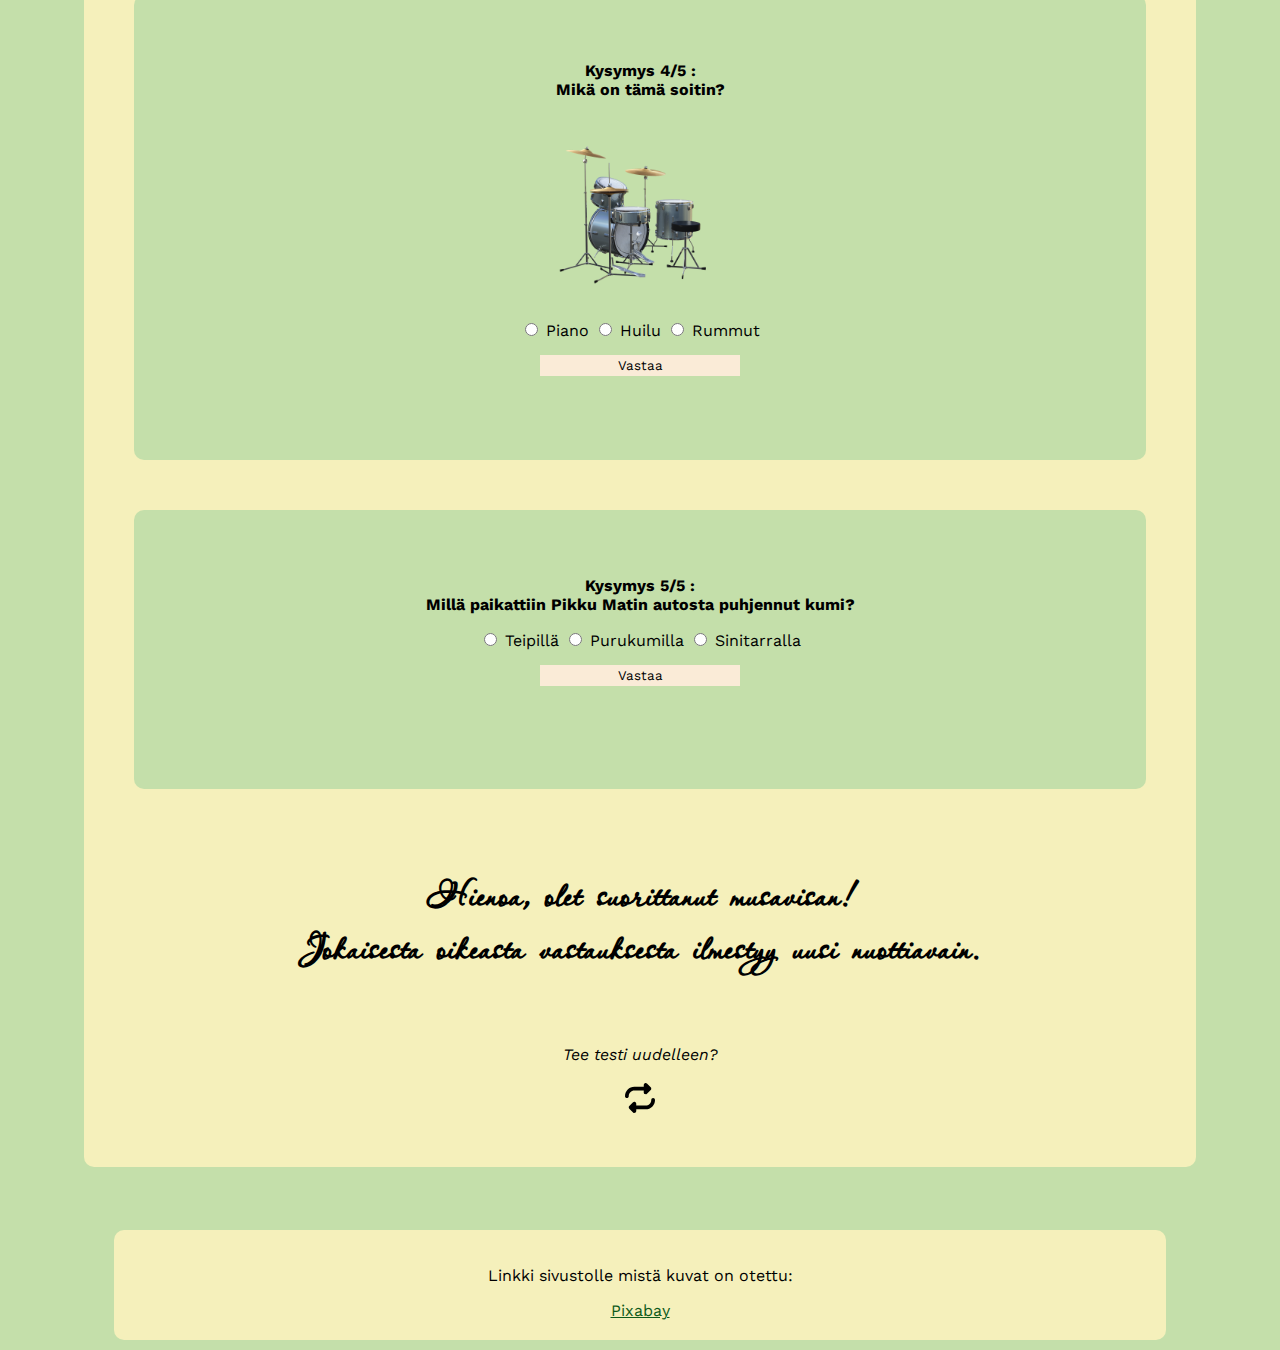
<file: visat/musavisa.html>
<!DOCTYPE html>
<html lang="en">
<head>
    <meta charset="UTF-8">
    <meta http-equiv="X-UA-Compatible" content="IE=edge">
    <meta name="viewport" content="width=device-width, initial-scale=1.0">
    <title>Musavisa</title>
    <link href="https://cdn.jsdelivr.net/npm/bootstrap@5.1.3/dist/css/bootstrap.min.css" rel="stylesheet" integrity="sha384-1BmE4kWBq78iYhFldvKuhfTAU6auU8tT94WrHftjDbrCEXSU1oBoqyl2QvZ6jIW3" crossorigin="anonymous">
    <script src="https://code.jquery.com/jquery-3.2.1.slim.min.js" integrity="sha384-KJ3o2DKtIkvYIK3UENzmM7KCkRr/rE9/Qpg6aAZGJwFDMVNA/GpGFF93hXpG5KkN" crossorigin="anonymous"></script>
    <script src="https://cdn.jsdelivr.net/npm/popper.js@1.12.9/dist/umd/popper.min.js" integrity="sha384-ApNbgh9B+Y1QKtv3Rn7W3mgPxhU9K/ScQsAP7hUibX39j7fakFPskvXusvfa0b4Q" crossorigin="anonymous"></script>
    <script src="https://cdn.jsdelivr.net/npm/bootstrap@4.0.0/dist/js/bootstrap.min.js" integrity="sha384-JZR6Spejh4U02d8jOt6vLEHfe/JQGiRRSQQxSfFWpi1MquVdAyjUar5+76PVCmYl" crossorigin="anonymous"></script>
    <link rel="stylesheet" href="../tyylit/musavisa.css">
    <script src="../javascriptit/musavisa.js" defer></script>
    <link rel="preconnect" href="https://fonts.googleapis.com">
<link rel="preconnect" href="https://fonts.gstatic.com" crossorigin>
<link href="https://fonts.googleapis.com/css2?family=Work+Sans:wght@300&display=swap" rel="stylesheet">
<link rel="preconnect" href="https://fonts.googleapis.com">
<link href="//fonts.googleapis.com/css2?family=Passions+Conflict&display=swap" rel="stylesheet">
    
</head>
<body id="body">
    <a href="../index.html" target="_blank"><img id="logo" src="../kuvat/ensv.png" alt="index.html"></a>  
    
    <nav class="navbar navbar-expand-lg navbar-light">
        <a class="navbar-brand" href="#" style="display: none">Navbar</a>
        <button class="navbar-toggler" type="button" data-toggle="collapse" data-target="#navbarNav" aria-controls="navbarNav" aria-expanded="false" aria-label="Toggle navigation">
          <span class="navbar-toggler-icon"></span>
        </button>
        <div class="collapse navbar-collapse" id="navbarNav">
          <ul class="navbar-nav">
            <li class="nav-item active">
              <a class="nav-link" href="../index.html">Etusivu</a>
            </li>
            <li class="nav-item">
              <a class="nav-link" href="../visat/englantivisa.html">Englantivisa</a>
            </li>
            <li class="nav-item">
              <a class="nav-link" href="../visat/historiavisa.html">Historiavisa</a>
            </li>
            <li class="nav-item">
              <a class="nav-link" href="../visat/luontovisa.html">Luontovisa</a>
            </li>
            <li class="nav-item">
              <a class="nav-link" href="../visat/musavisa.html">Musavisa</a>
            </li>
            <li class="nav-item">
              <a class="nav-link" href="../tietojasivu/tietoja.html">Tietoja</a>
            </li>
          </ul>
        </div>
      </nav>
   
    
<article>
    <h1 class="otsikko">Tervetuloa musavisaan!</h1> 
    <div class="questionBox1">
    <b> 
      <p class="questions"> <span> Kysymys 1/5 :</span> <br> Mikä on tämä soitin?</p>
    </b>
      <img src="../kuvat/guitar.png" id="kitara" alt="Kitara">
      <br>
        <input type="radio" name="answer1"  id="correct1"> <span>Kitara</span>
        <input type="radio" name="answer1" id="wrong1"> <span>Basso</span>
        <input type="radio" name="answer1" id="wrong2"> <span>Kantele</span>

          <div>
            <button class="submit" onclick="getResults()" type="submit">Vastaa</button>
          </div>
      <p id="result1"></p>
    </div>

  <div class="questionBox">
    <b><p class="questions"> <span> Kysymys 2/5 :</span><br> Mikä on Suomen kansallislaulu? </p></b>
      <input type="radio" name="answer2" id="wrong3"> <span> Piippolan vaarilla oli talo </span>
      <input type="radio" name="answer2"  id="wrong4"> <span> Jänis istui maassa </span>
      <input type="radio" name="answer2"  id="correct2"> <span> Maamme-laulu </span>
      
      <div>
        <button class="submit" onclick="getResults()" type="submit"> Vastaa </button>
      </div>
        <p id="result2"></p>
  </div>
  
  <div class="questionBox">
     <b> <p class="questions"> <span> Kysymys 3/5 :</span><br> Miten jatkuu laulu: "Kolme varista..?" </p> </b>
      <input type="radio" name="answer3"  id="wrong5"> <span> käveli aidalla</span>
      <input type="radio" name="answer3"  id="correct3"> <span> istui aidalla</span>
      <input type="radio" name="answer3"  id="wrong6"> <span> hyppi aidalla</span>
      <div>
        <button class="submit" onclick="getResults()" type="submit"> Vastaa </button>
      </div>
        <p id="result3"></p>
  </div>

  <div class="questionBox">
     <b><p class="questions"> <span> Kysymys 4/5 :</span><br> Mikä on tämä soitin? </p> </b> 
     <img src="../kuvat/drums.png" id="rummut" alt="Rummut"> <br><br>

      <input type="radio" name="answer4"  id="wrong7"> <span> Piano </span>
      <input type="radio" name="answer4"  id="wrong8"> <span> Huilu </span>
      <input type="radio" name="answer4"  id="correct4"> <span> Rummut </span>
      <div>
        <button class="submit" onclick="getResults()" type="submit"> Vastaa </button>
      </div>
        <p id="result4"></p>
  </div>
  
  <div class="questionBox">
      <b> <p class="questions"> <span> Kysymys 5/5 :</span><br> Millä paikattiin Pikku Matin autosta puhjennut kumi? </p> </b>
      <input type="radio" name="answer5" id="wrong9"> <span> Teipillä </span>
      <input type="radio" name="answer5" id="correct5"> <span> Purukumilla </span>
      <input type="radio" name="answer5" id="wrong10"> <span> Sinitarralla</span>

      <div>
        <button class="submit" onclick="getResults()" type="submit"> Vastaa </button>
      </div>
        <p id="result5"></p>
      <br>
  </div>

  <div id="tulokset">
    <h2 id="results"> Hienoa, olet suorittanut musavisan! <br> Jokaisesta oikeasta vastauksesta ilmestyy uusi nuottiavain.</h2>
    
    <img class="kuvia" id="kuva1" src="../kuvat/nuottiavain.png" alt="nuotti" srcset="" hidden>
    <img class="kuvia" id="kuva2" src="../kuvat/nuottiavain.png" alt="nuotti" srcset="" hidden>
    <img class="kuvia" id="kuva3" src="../kuvat/nuottiavain.png" alt="nuotti" srcset="" hidden>
    <img class="kuvia" id="kuva4" src="../kuvat/nuottiavain.png" alt="nuotti" srcset="" hidden>
    <img class="kuvia" id="kuva5" src="../kuvat/nuottiavain.png" alt="nuotti" srcset="" hidden>
    </div>
    <div id="repeat"><i class="fa-solid fa-repeat">Tee testi uudelleen?<br><br><a href="musavisa.html">
    </i><svg xmlns="http://www.w3.org/2000/svg" viewBox="0 0 512 512">
    <path d="M0 224c0 17.7 14.3 32 32 32s32-14.3 32-32c0-53 43-96 96-96H320v32c0 12.9 7.8 24.6 19.8 29.6s25.7 2.2 34.9-6.9l64-64c12.5-12.5 12.5-32.8 0-45.3l-64-64c-9.2-9.2-22.9-11.9-34.9-6.9S320 19.1 320 32V64H160C71.6 64 0 135.6 0 224zm512 64c0-17.7-14.3-32-32-32s-32 14.3-32 32c0 53-43 96-96 96H192V352c0-12.9-7.8-24.6-19.8-29.6s-25.7-2.2-34.9 6.9l-64 64c-12.5 12.5-12.5 32.8 0 45.3l64 64c9.2 9.2 22.9 11.9 34.9 6.9s19.8-16.6 19.8-29.6V448H352c88.4 0 160-71.6 160-160z"/></svg></div></a>
</article>
  
<footer id="footer">
  <p>Linkki sivustolle mistä kuvat on otettu:</p>
  <a class="link" href="https://pixabay.com/fi/" target="_blank">Pixabay</a>
</footer>
</body>
</html>
</file>
<file: style.css>
*{
    margin: 0px;
    padding:0px;
    }

#body {
    background-color: antiquewhite;
}

#logo {
margin: 20px 150px;
}

h1{
    /* google fontti */
  font-family: 'Patrick Hand', cursive;
}


/* Navigaatiopalkki */
.navbar{
    background-color: #C4DFAA;
    border: 3px solid #73A9AD;
    width: 80%;
    margin: auto;
}

/* Sisältö */
article{
    background-color: #90C8AC;
    width: 80%;
    height: fit-content;
    padding-top: 20px;
    padding-bottom: 30px;
    margin: 20px 150px;
    border: 3px solid #73A9AD;
    margin-left: 10%;
    text-align: center;
}

#info {
    text-decoration: none;
    color: black;
}

#info:hover {
    font-weight: bold;
    color: gray;
}

#textcontent {
    border: 5px solid #C4DFAA;
    margin: 50px 10px;
    text-align: center;
    width: 600px;
    height: 200px;
}

#ekaotsikko{
    padding-bottom: 30px;
}
/* tervetulotekstin asettelu */
h2{
    padding-top: 20px;
    text-align: left;
}
p{
    text-align: left;
    padding-top: 40px;
}

#info{ 
    text-decoration: none;
    color: black;
}

#info:hover {
    font-weight: bold;
}

#pixabay {
    text-decoration: none;
    color: black;
}

#pixabay:hover {
    font-weight: bold
}

/* Alapalkki */
footer{
    background-color: #C4DFAA;
    width: 80%;
    height: 150px;
    margin: 20px 150px;
    margin-left: 10%;
    border: 3px solid #73A9AD;
}
footer > table{
    margin: 5px 10px 5px 10px
}
@media screen and (max-width: 500px) {
    #logo{
        display: none;
    }
    h1{
        text-align: center;
    }
    #textContent{
     text-align: left;
     height: fit-content;
    }
    .row{
        overflow: auto;
    }

    .navbar {
        width: auto;
        margin-left: 10px;
        margin-right: 10px;
      }
      article {
        width: auto;
        height: fit-content;
        margin-right: 10px;
        margin-left: 10px;
        text-align: left;
      }
      footer {
        width: auto;
        height: fit-content;
        margin-left: 10px;
        margin-right: 10px;
      }
}
</file>
<file: tyylit/historiavisa.css>
*{
    margin: 0px;
    padding:0px;
    font-family: 'Nunito', sans-serif;
}   

#logo{
    margin: 20px 150px;
}

/* Navigaatiopalkki */
.navbar{
    background-color: #C4DFAA;
    border: 3px solid #73A9AD;
    width: 80%;
    margin-left: 10%;
}

/* Koko nettisivun taustaväri */    
#body{
    background-color: antiquewhite;
}

/* Nettisivun sisältö */
article{
    background-color: #C4DFAA;
    border: 3px solid #73A9AD;
    width: 80%;
    margin-top: 20px;
    margin-left: 10%;
    height: fit-content;
    margin-bottom: 10%;
    display: block;
}

/* Yläotsikko */
#historiavisa{
    margin-top: 3%;
    margin-bottom: 3%;
    font-size: 3em;
    text-align: center;
    text-decoration: underline;
}

/* Kysymysten laatikot */
#kysymys{
    background-color: #afd68b;
    border: 2px solid #73A9AD;
    border-radius: 10px;
    padding: 1em;
    width: 90%;
    height: fit-content;
    margin-left: 5%;
    margin-bottom: 1em;
}

/* Kysymysten otsikot */
h2{
    font-size: 1.8em;
}

/* Kysymysten alaotsikot */
#otsikko2{
    font-size: 0.65em;
    font-weight: normal;
    text-decoration: underline;
    position: relative;
}

/* Kysymysten vaihtoehdot*/
.vaihtoehdot{
    margin-top: 15px;
    margin-bottom: 15px;
}
#question{
    font-size: 1.2em;
}

/* Nappi joka tallentaa sen hetkisen kysymyksen vastauksen */
#save{
    padding: 10px;
    border: 1px solid black;
    border-radius: 3px;
    text-decoration: underline;
}

/* Vastauksen asetukset */
p{
    font-size: 1.2em;
}


/* Asetukset jotka säätää kuvan koon olemaan sama joka kysymyksessä */
#kuva{
    width: 400px;
    height: 225px fit-content;

}

/* Kahvi */
#kahvi{
    display: block;
    margin: auto;
    text-align: center;
}
#kahvi1{
    opacity: 0.3;
    width: 10%;
}
#kahvi2{
    opacity: 0.3;
    width: 10%;
}
#kahvi3{
    opacity: 0.3;
    width: 10%;
}
#kahvi4{
    opacity: 0.3;
    width: 10%;
}

/* Googlen kuvake sivun alaosassa */
svg {
    height: 20px;
}
#repeat {
    text-align: center;
}
</file>
<file: tyylit/luontovisa.css>
/* Nea Nieminen*/

*{
    margin: 0px;
    padding: 0px;
}

body {
    background-color: antiquewhite;
}

#logo {
    margin: 20px 150px;
}

h1 {
    /* google fontti */
  font-family: 'Patrick Hand', cursive;
  text-align: center;
}

.navbar {
    background-color: #C4DFAA;
    border: 3px solid #73A9AD;
    width: 80%;
    margin-left: 10%;
}

.questionBox {
    border: 1px solid;
    border-radius: 20px;
    padding: 10px;
    margin: 0px 150px 20px;
    background-color: rgb(157, 124, 95);
    text-align: center;
    width: 80%;
    border: solid 3px #90C8AC;
    font-family: Arial, Helvetica, sans-serif;
}



#caption {

    text-align: center;
    width: 80%;
    margin: 2% 10%;
    font-family: Arial, Helvetica, sans-serif;
    background-color: #C4DFAA;
    border: 3px solid #73A9AD;
    border-radius: 20px;
}

.questions span {
    display: block;
}

.kuvia {
    width: 100px;
    margin-left: 10%;
}

.submit {
    background-color: #90C8AC ;
    width: 185px;
    margin: 10px 5px;
}

#results {
    text-align: center;
    font-family: Arial, Helvetica, sans-serif;
}

h2 {
    text-align: center;
    font-style: italic;
    font-family: Arial, Helvetica, sans-serif;
}

svg {
    height: 20px;
}

#repeat {
    text-align: center;
}

@media screen and (max-width: 800px) {

    #logo {
        height: 8rem;
        margin-left: 8em;
    }

    body {
        margin: 4em;
    }

    .questionBox {
        margin: 3em ;
    }

    .kuvia{
        width: 8%;
    }
}

@media screen and (max-width: 1500px) {

    .questionBox { 
        margin: 1% 10%;
    }

    .kuvia {
        width: 8%;
    }
}
</file>
<file: tyylit/musavisa.css>
* {
    font-family: 'Work Sans', sans-serif;
}

body {
    background-color: #C4DFAA;
}

.navbar {
    background-color: #C4DFAA;
    border: 3px solid #73A9AD;
    width: 80%;
    margin-left: 10%;
    text-align: center;
    
}

a:hover {
    font-weight: bold;
} 

a[target="_blank"] {
    color:#0e5a1a;
}

.kuvia {
    width: 30px; ;
}

#logo {
    display: block;
    margin-left: auto;
    margin-right: auto;
    width: 10%;
    padding-top: 1%;
    padding-bottom: 1%;

}

h1 {
    font-family: 'Passions Conflict', cursive;
    font-size:400%;
    text-align: center;
    padding-bottom: 10px;
}

#kitara {
    width: 8%;
    height: 8%;
}

#rummut {
    width: 20%;
    height: 20%;
}


.questionBox, .questionBox1 {
    border: 1px;
    background-color: #C4DFAA;
    padding: 50px;
    display: block;
    text-align: center;
    margin-top: 50px;  
    border-radius: 10px;  
}

article {
    background-color: #F5F0BB;
    padding: 50px;
    width: 80%;
    margin: auto;
    margin-bottom: 5%;
    border-radius: 10px; 
    
}

#tulokset {
    text-align: center;
    padding-bottom: 30px;
    font-family: 'Work Sans', sans-serif;
    padding-top: 40px;
}

.submit {
    background-color: antiquewhite;
    margin-top: auto;
    margin-bottom: 18px;
    padding-top: 3px;
    padding-bottom: 3px;
    margin-top: 15px;
    border: none;
    width: 200px;
}

.submit:hover {
    font-weight: bold;
}

h2 {
    font-family: 'Passions Conflict', cursive;
    font-size:300%;
    text-align: center;
}

  svg {
    height: 30px;
}

  #repeat {
    text-align: center;
    size: 10px;
  }

  footer {
    background-color: #F5F0BB;
    padding: 20px;
    width: 80%;
    margin: auto;
    width: 80%;
    border-radius: 10px; 
    text-align: center;
    margin-top: 5px;
    margin-bottom: 10px;
    border-radius: 10px;  
  }
</file>
